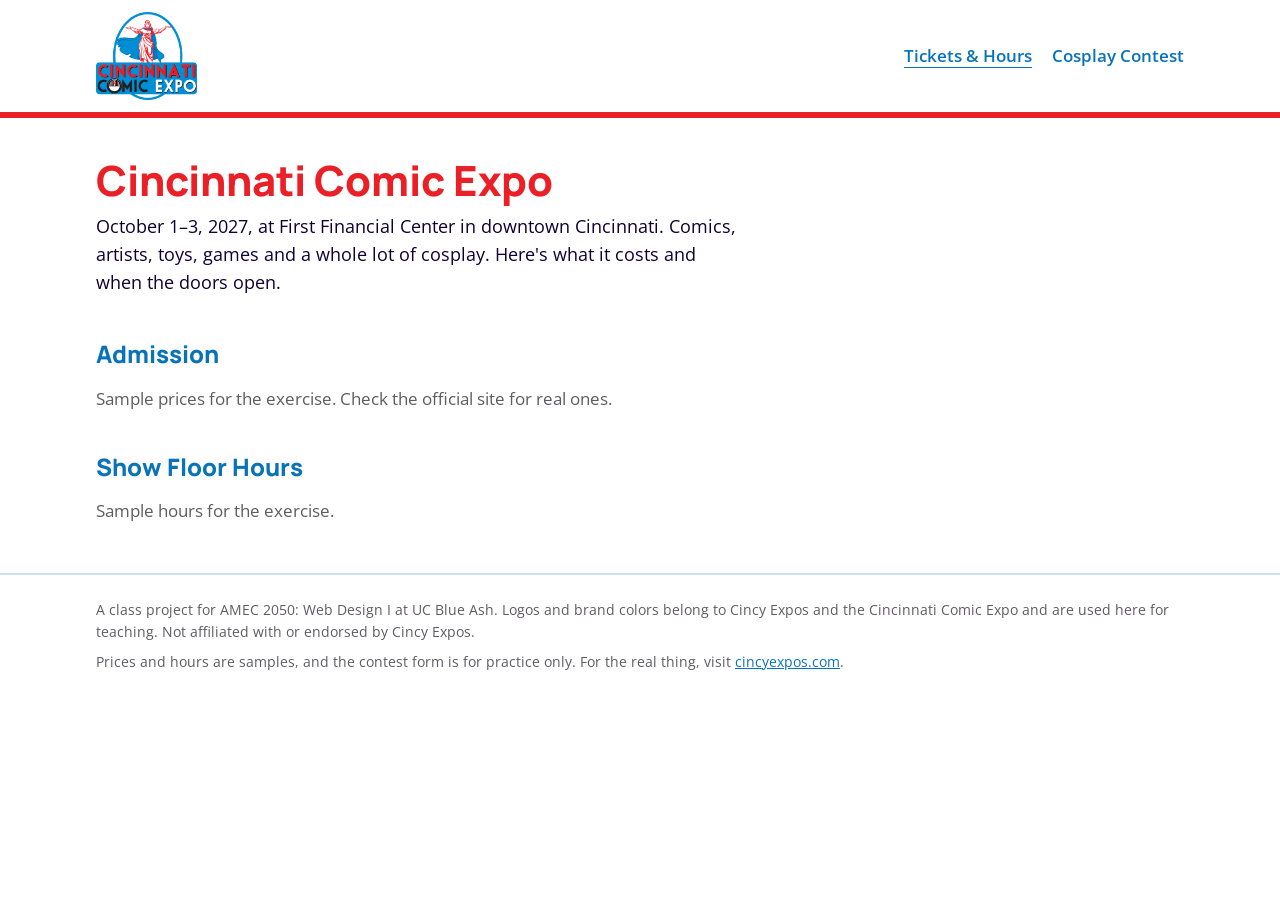
<file: index.html>
<!DOCTYPE html>
<html lang="en">
<head>
  <meta charset="utf-8">
  <meta name="viewport" content="width=device-width, initial-scale=1">
  <meta name="description" content="Ticket prices and hours for the Cincinnati Comic Expo, October 1–3, 2027, at First Financial Center in downtown Cincinnati.">
  <title>Tickets & Hours | Cincinnati Comic Expo</title>
  <link href="https://fonts.googleapis.com/css2?family=Manrope:wght@800;900&family=Open+Sans:wght@400;600;700&display=swap" rel="stylesheet">
  <link rel="stylesheet" href="css/base.css">
  <link rel="stylesheet" href="css/tables.css">
</head>
<body>
  <header>
    <div class="container">
      <a href="index.html">
        <img src="images/logo.webp" alt="Cincinnati Comic Expo" width="340" height="296">
      </a>
      <nav>
        <ul>
          <li><a href="index.html" class="current">Tickets &amp; Hours</a></li>
          <li><a href="cosplay.html">Cosplay Contest</a></li>
        </ul>
      </nav>
    </div>
  </header>

  <main class="container">
    <section class="intro">
      <h1>Cincinnati Comic Expo</h1>
      <p>October 1–3, 2027, at First Financial Center in downtown Cincinnati. Comics, artists, toys, games and a whole lot of cosplay. Here's what it costs and when the doors open.</p>
    </section>

    <h2>Admission</h2>
    <p class="note">Sample prices for the exercise. Check the official site for real ones.</p>
    <!--
      PART 1: Build the admission table here.
      Wrap the table in <div class="table-scroll">.
      Caption: Admission prices
      Column headers: Pass | Adult | Kid (6–12)
      Rows (the first cell in each row is a row header):
        Friday       $30    $10
        Saturday     $45    $15
        Sunday       $35    $10
        Weekend      $85    $25
        VIP Weekend  $175   Not offered
    -->

    <h2>Show Floor Hours</h2>
    <p class="note">Sample hours for the exercise.</p>
    <!--
      PART 1: Build the hours table here.
      Wrap the table in <div class="table-scroll">.
      Caption: When the doors open
      Column headers: Day | VIP Early Entry | Doors Open | Doors Close
      Rows (the first cell in each row is a row header):
        Friday     2:00 PM   3:00 PM    8:00 PM
        Saturday   9:30 AM   10:00 AM   7:00 PM
        Sunday     9:30 AM   10:00 AM   5:00 PM
    -->
  </main>

  <footer>
    <div class="container">
      <p>A class project for AMEC 2050: Web Design I at UC Blue Ash. Logos and brand colors belong to Cincy Expos and the Cincinnati Comic Expo and are used here for teaching. Not affiliated with or endorsed by Cincy Expos.</p>
      <p>Prices and hours are samples, and the contest form is for practice only. For the real thing, visit <a href="https://www.cincyexpos.com/">cincyexpos.com</a>.</p>
    </div>
  </footer>
</body>
</html>
</file>
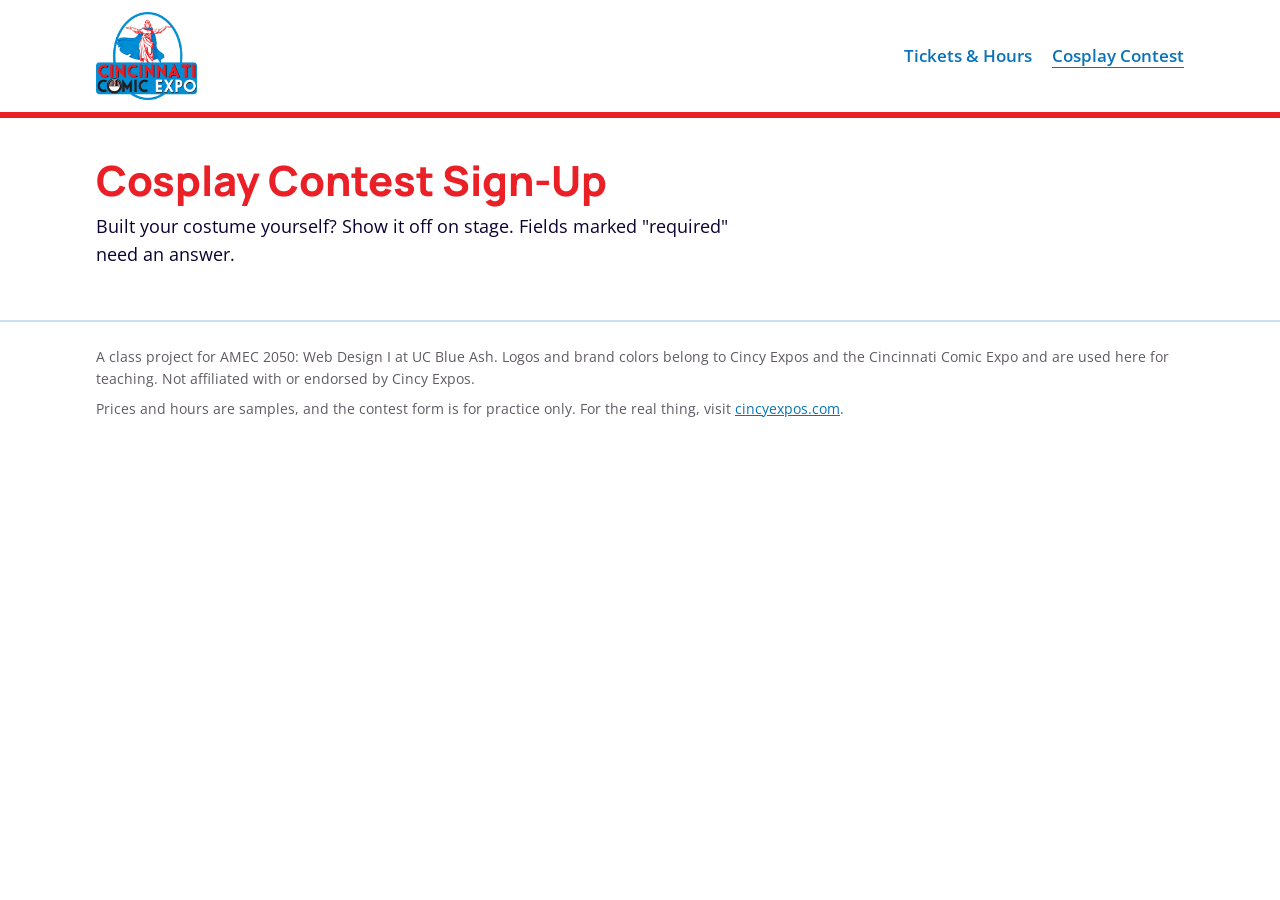
<file: cosplay.html>
<!DOCTYPE html>
<html lang="en">
<head>
  <meta charset="utf-8">
  <meta name="viewport" content="width=device-width, initial-scale=1">
  <meta name="description" content="Sign up for the Cincinnati Comic Expo cosplay contest and show off a costume you built yourself.">
  <title>Cosplay Contest | Cincinnati Comic Expo</title>
  <link href="https://fonts.googleapis.com/css2?family=Manrope:wght@800;900&family=Open+Sans:wght@400;600;700&display=swap" rel="stylesheet">
  <link rel="stylesheet" href="css/base.css">
  <link rel="stylesheet" href="css/forms.css">
</head>
<body>
  <header>
    <div class="container">
      <a href="index.html">
        <img src="images/logo.webp" alt="Cincinnati Comic Expo" width="340" height="296">
      </a>
      <nav>
        <ul>
          <li><a href="index.html">Tickets &amp; Hours</a></li>
          <li><a href="cosplay.html" class="current">Cosplay Contest</a></li>
        </ul>
      </nav>
    </div>
  </header>

  <main class="container">
    <section class="intro">
      <h1>Cosplay Contest Sign-Up</h1>
      <p>Built your costume yourself? Show it off on stage. Fields marked "required" need an answer.</p>
    </section>

    <!--
      PART 2: Build the cosplay contest form here.
      <form action="#" method="post">

      Fieldset "About You"
        - Your name (required): text, autocomplete="name"
        - Email (required): email, autocomplete="email"
        - Phone for contest updates: tel, autocomplete="tel"

      Fieldset "Your Costume"
        - Character (required): text, placeholder="Princess Buttercup"
        - Where is the character from?: select with "Choose one",
          Comics, Movie or TV, Video game, Anime or manga, Original character
        - How many people are in your costume group?: number, min 1, max 8, value 1

      Fieldset "Skill Level" (radio buttons, same name, Beginner checked)
        - Beginner: my first or second build
        - Intermediate: I've competed before
        - Master: I've won an award

      Fieldset "On Stage"
        - Contest day: date
        - Checkboxes: I'll need the stage ramp / I'll need help carrying
          large props / I'm bringing walk-on music
        - Tell the judges about your build: textarea, 5 rows
        - Checkbox (required): I made at least half of this costume myself

      Submit button: Sign Me Up

      Wrap each text-style input, select and textarea with its label
      in <div class="field">. Every input needs a label.
    -->
  </main>

  <footer>
    <div class="container">
      <p>A class project for AMEC 2050: Web Design I at UC Blue Ash. Logos and brand colors belong to Cincy Expos and the Cincinnati Comic Expo and are used here for teaching. Not affiliated with or endorsed by Cincy Expos.</p>
      <p>Prices and hours are samples, and the contest form is for practice only. For the real thing, visit <a href="https://www.cincyexpos.com/">cincyexpos.com</a>.</p>
    </div>
  </footer>
</body>
</html>
</file>
<file: css/base.css>
/* Base
----------------------------------------------------------------------------- */
/* Provided: tokens, page shell, mobile-first layout. No table or form styles. */

/* Tokens
----------------------------------------------------------------------------- */
:root {
  color-scheme: light;        /* this site is light only */
  --color-text: #0d0032;
  --color-bg: #ffffff;
  --color-surface: #ffffff;
  --color-primary: #0973b9;   /* Expo blue: links, buttons */
  --color-accent: #eb2027;    /* Expo red: big headings, header border */
  --color-dark: #0d0032;      /* Expo navy: table headers */
  --color-border: #c7e2f2;
  --color-error: #c62828;     /* invalid fields */
  --font-body: "Open Sans", Arial, sans-serif;
  --font-heading: "Manrope", sans-serif;
  --logo-height: 4.5rem;
}

/* Page
----------------------------------------------------------------------------- */
* {
  box-sizing: border-box;
}

body {
  margin: 0;
  background-color: var(--color-bg);
  color: var(--color-text);
  font-family: var(--font-body), serif;
  font-size: 1rem;
  line-height: 1.6;
}

.container {
  max-width: 70rem;
  margin-inline: auto;
  padding-inline: 1rem;
}

/* Header (logo above nav on phones)
----------------------------------------------------------------------------- */
header {
  background-color: var(--color-surface);
  border-bottom: 6px solid var(--color-accent);
}

header .container {
  display: flex;
  flex-direction: column;
  align-items: flex-start;
  gap: .5rem;
  padding-block: .75rem;
}

header img {
  display: block;
  width: auto;
  height: var(--logo-height);
}

nav ul {
  display: flex;
  flex-wrap: wrap;
  gap: .25rem 1.25rem;
  margin: 0;
  padding: 0;
  list-style: none;
}

nav a {
  display: block;
  padding: .35rem 0;
  color: var(--color-primary);
  font-weight: 600;
  text-decoration: none;
}

nav a.current {
  text-decoration: underline;
  text-underline-offset: .3em;
}

/* Heading
----------------------------------------------------------------------------- */
h1, h2 {
  font-family: var(--font-heading);
  font-weight: 900;
}

h1 {
  margin: 0 0 .5rem;
  color: var(--color-accent);
  font-size: 2rem;
  line-height: 1.1;
}

h2 {
  margin: 2rem 0 .75rem;
  color: var(--color-primary);
  font-size: 1.4rem;
  line-height: 1.2;
}

/* Intro
----------------------------------------------------------------------------- */
.intro {
  padding: 1.75rem 0 .25rem;
}

.intro p {
  max-width: 40rem;
  margin: 0;
  font-size: 1.1rem;
}

.note {
  color: #5f5a63;
}

/* Footer
----------------------------------------------------------------------------- */
footer {
  margin-top: 3rem;
  padding-block: 1.5rem 2rem;
  border-top: 2px solid var(--color-border);
  font-size: .85rem;
  color: #5f5a63;
}

footer p {
  margin: 0 0 .5rem;
}

footer a {
  color: var(--color-primary);
}

/* Tablet and up (logo and nav side by side, bigger type)
----------------------------------------------------------------------------- */
@media (min-width: 48rem) {
  :root {
    --logo-height: 5.5rem;
  }

  body {
    font-size: 1.05rem;
  }

  header .container {
    flex-direction: row;
    justify-content: space-between;
    align-items: center;
  }

  h1 {
    font-size: 2.6rem;
  }

  h2 {
    margin-top: 2.5rem;
    font-size: 1.5rem;
  }

  .intro {
    padding-top: 2.5rem;
  }
}
</file>
<file: css/tables.css>
/* Tables
----------------------------------------------------------------------------- */
/* PART 1: Style the tables on index.html.
   Use the variables from base.css, like var(--color-border). */
</file>
<file: css/forms.css>
/* Forms
----------------------------------------------------------------------------- */
/* PART 2: Style the form on cosplay.html.
   Use the variables from base.css, like var(--color-primary).
   Give invalid fields a red border with :user-invalid and var(--color-error). */
</file>
